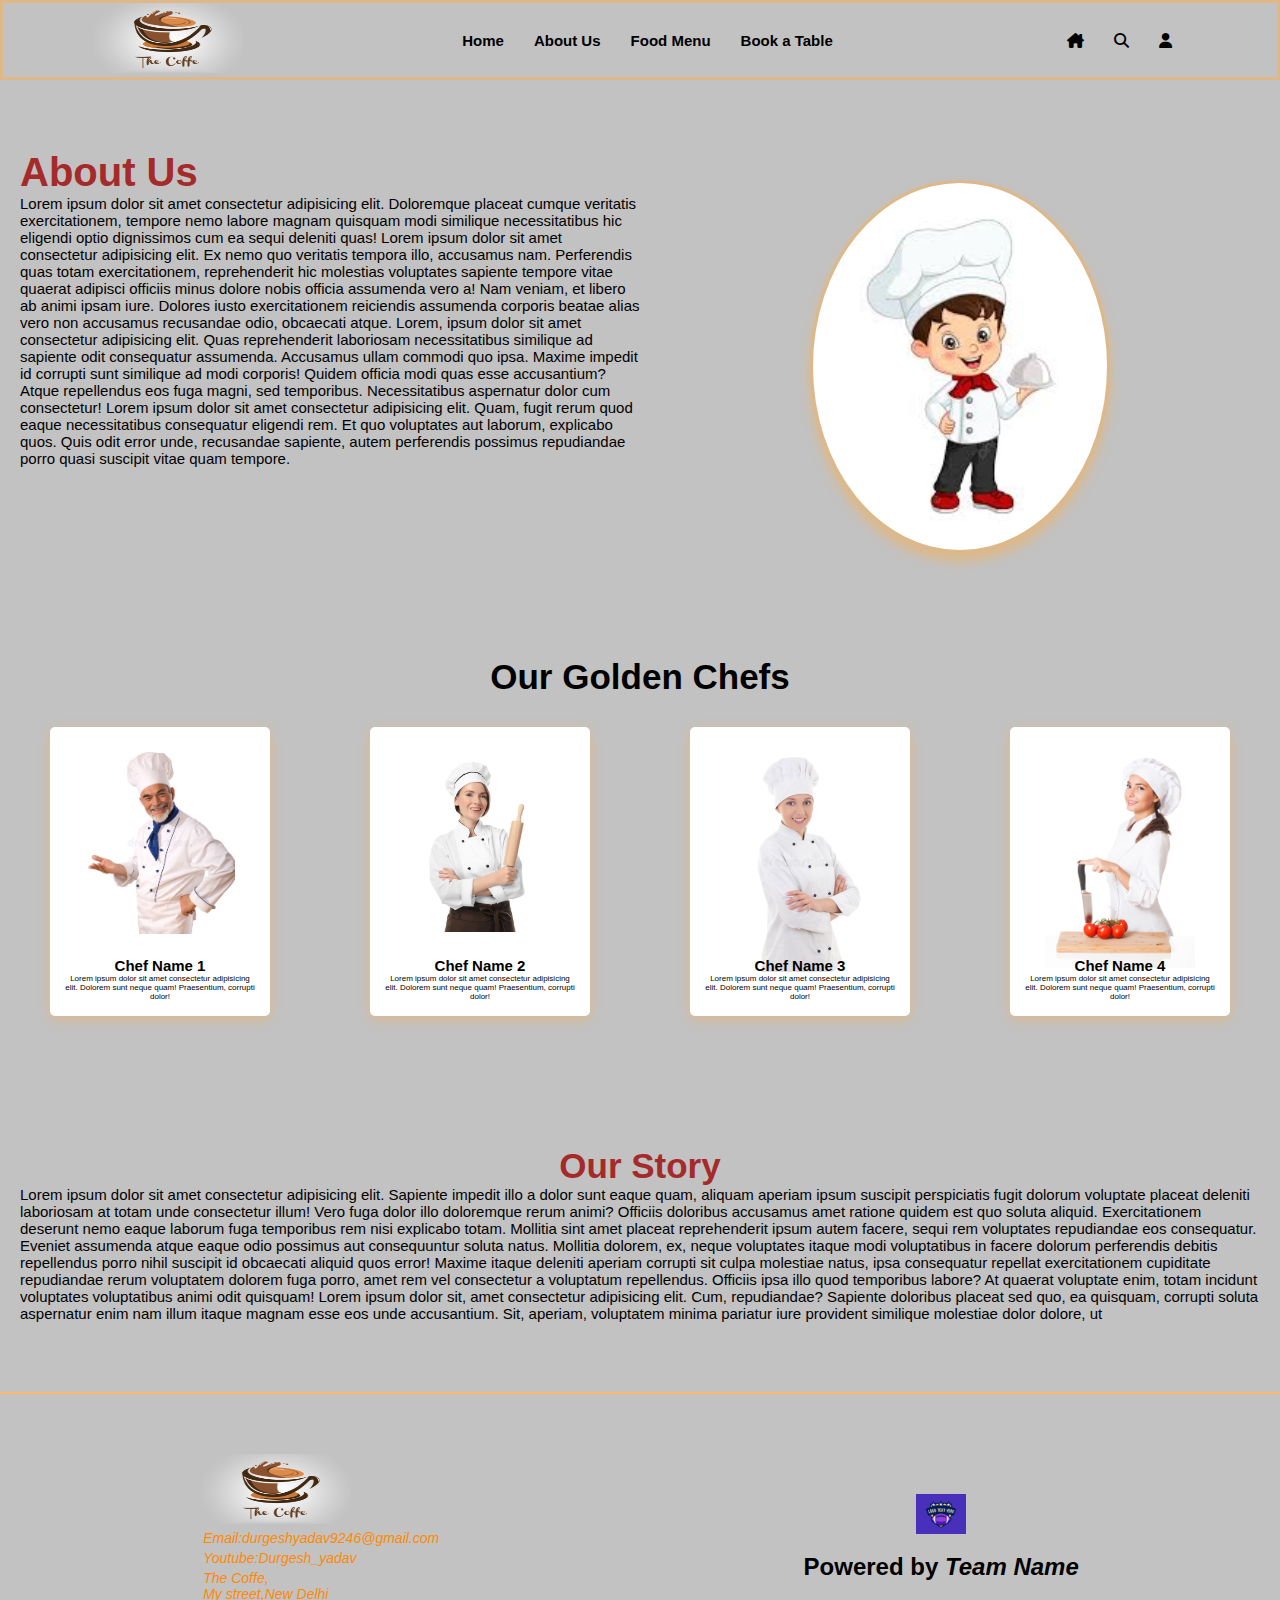
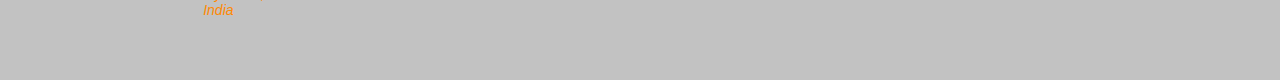
<file: about.html>
<!DOCTYPE html>
<html lang="en">
<head>
  <link rel="stylesheet" href="style.css">
  <link rel="stylesheet" href="about.css">
  <link rel="shortcut icon" href="./image/favicon.jpeg" type="image/x-icon">
  <link rel="stylesheet" href="https://cdnjs.cloudflare.com/ajax/libs/font-awesome/6.5.1/css/all.min.css">
  <meta charset="UTF-8">
  <meta name="viewport" content="width=device-width, initial-scale=1.0">

  <title>About Us/ The Coffe</title>
</head>
<body>
  <header>
    <div class="header">

      <div class="headerbar">
        <div class="account">
          <ul>
            <a href="#">
              <li>
                <i class="fa-solid fa-house-chimney"></i>
              </li>
            </a>
            <a href="#">
              <li>
                <i class="fa-solid fa-magnifying-glass searchicon" id="searchicon1"></i>
              </li>
            </a>
            <div class="search" id="searchinput1">
             <input type="search"> 
             <i class="fa-solid fa-magnifying-glass srchicon"></i>
            </div>
            <a href="#">
              <li>
                <i class="fa-solid fa-user" id="user-mb"></i>
              </li>
            </a>
          </ul>
        </div>
        <div class="nav">
          <ul>
            <a href="index.html">
              <li>Home</li>
            </a>
            <a href="about.html">
              <li>About Us</li>
            </a>
            <a href="food-menu.html">
              <li>Food Menu</li>
            </a>
            <a href="#" onclick="openBookingForm()">
              <li>Book a Table</li>
            </a>
          </ul>
        </div>
      </div>
      <div class="logo">
        <img src="./image/logo.jpg" alt="">
      </div>
      <div class="bar">
        <i class="fa-solid fa-bars"></i>
        <i class="fa-solid fa-xmark" id="hdcross"></i>
      </div>
      <div class="nav">
        <ul>
          <a href="index.html">
            <li>Home</li>
          </a>
          <a href="about.html">
            <li>About Us</li>
          </a>
          <a href="food-menu.html">
            <li>Food Menu</li>
          </a>
          <a href="#" onclick="openBookingForm()">
            <li>Book a Table</li>
          </a>
        </ul>
      </div>
      <div class="account">
        <ul>
          <a href="#">
            <li>
              <i class="fa-solid fa-house-chimney"></i>
            </li>
          </a>
          <a href="#">
            <li>
              <i class="fa-solid fa-magnifying-glass searchicon" id="searchicon2"></i>
            </li>
          </a>
          <div class="search" id="searchinput2">
            <input type="search">
            <i class="fa-solid fa-magnifying-glass srchicon"></i>
          </div>
          <a href="#">
            <li>
              <i class="fa-solid fa-user" id="user-lap"></i>
            </li>
          </a>
        </ul>
      </div>
    </div>
  </header>  
  
<!--Booking a table form -->

<div id="bookTableForm">
  <div class="booking-form">
      <h2>Book a Table</h2>
      <form action="#" method="post" id="form">
          <label for="name">Name:</label>
          <input type="text" id="name" name="name" required><br><br>

          <label for="email">Email:</label>
          <input type="email" id="email" name="email" required><br><br>

          <label for="date">Date:</label>
          <input type="date" id="date" name="date" required><br><br>



          <label for="time">Time:</label>
          <input type="time" id="time" name="time" required><br><br>

          <input type="submit" value="Book Now" class="btn-class">
          <input type="submit" value="Cancle" onclick="closeBookingForm()" class="btn-class" > 
      </form>
  </div>
</div>


<!--Code of the about us page -->
<div class="aboutUs-container">
  <div class="content">
    <div class="about">
      <h2>About Us</h2>
      <p>Lorem ipsum dolor sit amet consectetur adipisicing elit. Doloremque placeat cumque veritatis exercitationem, tempore nemo labore magnam quisquam modi similique necessitatibus hic eligendi optio dignissimos cum ea sequi deleniti quas!
      Lorem ipsum dolor sit amet consectetur adipisicing elit. Ex nemo quo veritatis tempora illo, accusamus nam. Perferendis quas totam exercitationem, reprehenderit hic molestias voluptates sapiente tempore vitae quaerat adipisci officiis minus dolore nobis officia assumenda vero a! Nam veniam, et libero ab animi ipsam iure. Dolores iusto exercitationem reiciendis assumenda corporis beatae alias vero non accusamus recusandae odio, obcaecati atque. Lorem, ipsum dolor sit amet consectetur adipisicing elit. Quas reprehenderit laboriosam necessitatibus similique ad sapiente odit consequatur assumenda. Accusamus ullam commodi quo ipsa. Maxime impedit id corrupti sunt similique ad modi corporis! Quidem officia modi quas esse accusantium? Atque repellendus eos fuga magni, sed temporibus. Necessitatibus aspernatur dolor cum consectetur! Lorem ipsum dolor sit amet consectetur adipisicing elit. Quam, fugit rerum quod eaque necessitatibus consequatur eligendi rem. Et quo voluptates aut laborum, explicabo quos. Quis odit error unde, recusandae sapiente, autem perferendis possimus repudiandae porro quasi suscipit vitae quam tempore.
      </p>
    </div>
    <div class="img">
      <img src="./image/chef.jpeg" alt="Loading...">
    </div>
  </div>
</div>


<div class="Golden-Chef">
  <div class="content">
    <h2>Our Golden Chefs</h2>
  </div>

  <div class="chef">
    <div class="chef-img">
      <div>
        <img src="./image/chef1.jpg" alt="">
      </div>
      <h3>Chef Name 1</h3>
      <p>Lorem ipsum dolor sit amet consectetur adipisicing elit. Dolorem sunt neque quam! Praesentium, corrupti dolor!</p>
    </div>

    <div class="chef-img">
      <div>
        <img src="./image/chef2.avif" alt="">
      </div>
      <h3>Chef Name 2</h3>
      <p>Lorem ipsum dolor sit amet consectetur adipisicing elit. Dolorem sunt neque quam! Praesentium, corrupti dolor!</p>
    </div>

    <div class="chef-img">
      <div>
        <img src="./image/chef3.jpg" alt="">
      </div>
      <h3>Chef Name 3</h3>
      <p>Lorem ipsum dolor sit amet consectetur adipisicing elit. Dolorem sunt neque quam! Praesentium, corrupti dolor!</p>
    </div>

    <div class="chef-img">
      <div>
        <img src="./image/chef4.jpg" alt="">
      </div>
      <h3>Chef Name 4</h3>
      <p>Lorem ipsum dolor sit amet consectetur adipisicing elit. Dolorem sunt neque quam! Praesentium, corrupti dolor!</p>
    </div>
  </div>


  <div class="our-story">
    <h2>Our Story</h2>
    <p>Lorem ipsum dolor sit amet consectetur adipisicing elit. Sapiente impedit illo a dolor sunt eaque quam, aliquam aperiam ipsum suscipit perspiciatis fugit dolorum voluptate placeat deleniti laboriosam at totam unde consectetur illum! Vero fuga dolor illo doloremque rerum animi? Officiis doloribus accusamus amet ratione quidem est quo soluta aliquid. Exercitationem deserunt nemo eaque laborum fuga temporibus rem nisi explicabo totam. Mollitia sint amet placeat reprehenderit ipsum autem facere, sequi rem voluptates repudiandae eos consequatur. Eveniet assumenda atque eaque odio possimus aut consequuntur soluta natus. Mollitia dolorem, ex, neque voluptates itaque modi voluptatibus in facere dolorum perferendis debitis repellendus porro nihil suscipit id obcaecati aliquid quos error! Maxime itaque deleniti aperiam corrupti sit culpa molestiae natus, ipsa consequatur repellat exercitationem cupiditate repudiandae rerum voluptatem dolorem fuga porro, amet rem vel consectetur a voluptatum repellendus. Officiis ipsa illo quod temporibus labore? At quaerat voluptate enim, totam incidunt voluptates voluptatibus animi odit quisquam! Lorem ipsum dolor sit, amet consectetur adipisicing elit. Cum, repudiandae? Sapiente doloribus placeat sed quo, ea quisquam, corrupti soluta aspernatur enim nam illum itaque magnam esse eos unde accusantium. Sit, aperiam, voluptatem minima pariatur iure provident similique molestiae dolor dolore, ut </p>
  </div>



 
<footer>
  <div class="footer">
    <div class="footer-1">
      <div class="logo">
        <img src="./image/logo.jpg" alt="">
      </div>
      <div>
        <address>
          <p>Email:durgeshyadav9246@gmail.com</p>
          <p>Youtube:Durgesh_yadav</p>
          <p>The Coffe,<br>My street,New Delhi <br>India</p>
        </address>
      </div>
    </div>
    <div class="footer-2">
      <img src="./image/logo2.png" alt="">
      <h2>Powered by <em>Team Name</em></h2>
    </div>
  </div>
</footer> 
  <script src="app.js"></script>
</body>
</html>
</file>
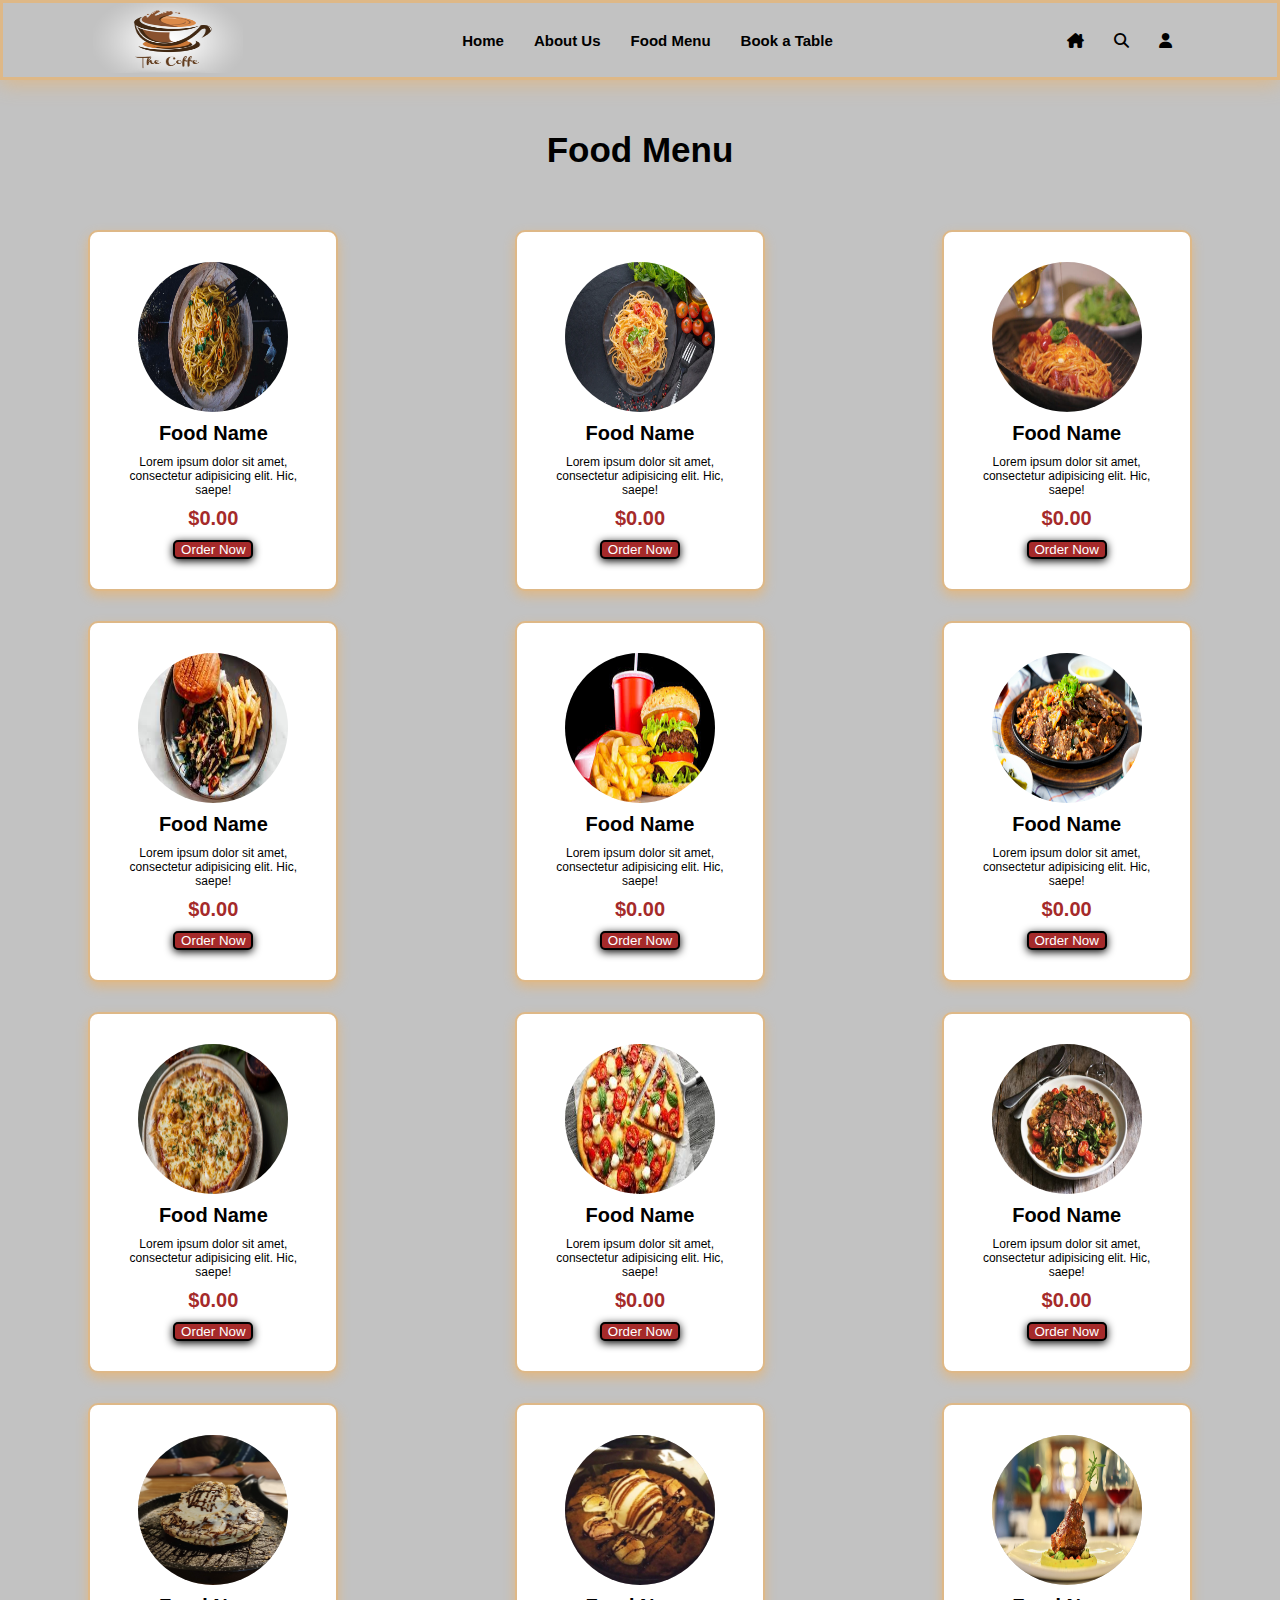
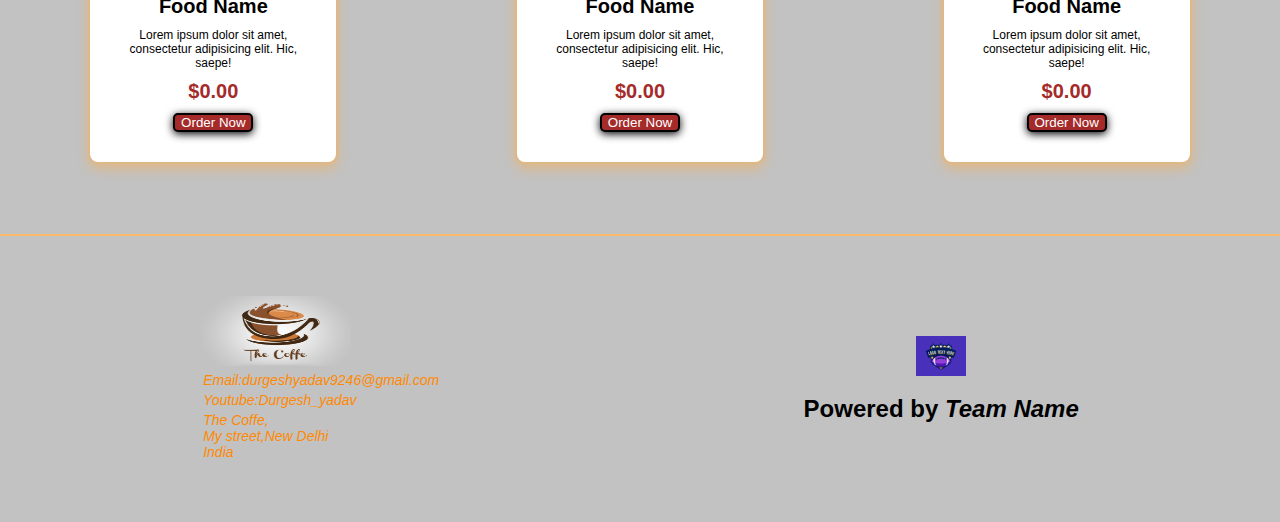
<file: food-menu.html>
<!DOCTYPE html>
<html lang="en">
<head>
  <link rel="stylesheet" href="style.css">
  <link rel="stylesheet" href="food-menu.css">
  <link rel="shortcut icon" href="./image/favicon.jpeg" type="image/x-icon">
  <link rel="stylesheet" href="https://cdnjs.cloudflare.com/ajax/libs/font-awesome/6.5.1/css/all.min.css">
  <meta charset="UTF-8">
  <meta name="viewport" content="width=device-width, initial-scale=1.0">

  <title>Food Menu/The Coffe</title>
</head>
<body>
  <header>
    <div class="header">

      <div class="headerbar">
        <div class="account">
          <ul>
            <a href="#">
              <li>
                <i class="fa-solid fa-house-chimney"></i>
              </li>
            </a>
            <a href="#">
              <li>
                <i class="fa-solid fa-magnifying-glass searchicon" id="searchicon1"></i>
              </li>
            </a>
            <div class="search" id="searchinput1">
             <input type="search"> 
             <i class="fa-solid fa-magnifying-glass srchicon"></i>
            </div>
            <a href="#">
              <li>
                <i class="fa-solid fa-user" id="user-mb"></i>
              </li>
            </a>
          </ul>
        </div>
        <div class="nav">
          <ul>
            <a href="index.html">
              <li>Home</li>
            </a>
            <a href="about.html">
              <li>About Us</li>
            </a>
            <a href="#">
              <li>Food Menu</li>
            </a>
            <a href="#" onclick="openBookingForm()">
              <li>Book a Table</li>
            </a>
          </ul>
        </div>
      </div>
      <div class="logo">
        <img src="./image/logo.jpg" alt="">
      </div>
      <div class="bar">
        <i class="fa-solid fa-bars"></i>
        <i class="fa-solid fa-xmark" id="hdcross"></i>
      </div>
      <div class="nav">
        <ul>
          <a href="index.html">
            <li>Home</li>
          </a>
          <a href="about.html">
            <li>About Us</li>
          </a>
          <a href="food-menu.html">
            <li>Food Menu</li>
          </a>
          <a href="#" onclick="openBookingForm()">
            <li>Book a Table</li>
          </a>
        </ul>
      </div>
      <div class="account">
        <ul>
          <a href="#">
            <li>
              <i class="fa-solid fa-house-chimney"></i>
            </li>
          </a>
          <a href="#">
            <li>
              <i class="fa-solid fa-magnifying-glass searchicon" id="searchicon2"></i>
            </li>
          </a>
          <div class="search" id="searchinput2">
            <input type="search">
            <i class="fa-solid fa-magnifying-glass srchicon"></i>
          </div>
          <a href="#">
            <li>
              <i class="fa-solid fa-user" id="user-lap"></i>
            </li>
          </a>
        </ul>
      </div>
    </div>
  </header>  
<!--Booking a table form -->

<div id="bookTableForm">
  <div class="booking-form">
      <h2>Book a Table</h2>
      <form action="#" method="post" id="form">
          <label for="name">Name:</label>
          <input type="text" id="name" name="name" required><br><br>

          <label for="email">Email:</label>
          <input type="email" id="email" name="email" required><br><br>

          <label for="date">Date:</label>
          <input type="date" id="date" name="date" required><br><br>



          <label for="time">Time:</label>
          <input type="time" id="time" name="time" required><br><br>

          <input type="submit" value="Book Now" class="btn-class">
          <input type="submit" value="Cancle" onclick="closeBookingForm()" class="btn-class" > 
      </form>
  </div>
</div>


<!--Code for the Food Menu-->

<div class="food-menu">
  <div class="container">
    <h2>Food Menu</h2>
    <div class="foods">
      <div class="item">
        <div>
          <img src="./image/food-menu-item1.webp" alt="">
        </div>
        <h4>Food Name</h4>
        <p>Lorem ipsum dolor sit amet, consectetur adipisicing elit. Hic, saepe!</p>
        <p class="fav-price">$0.00</p>
        <button>Order Now</button>
      </div>

      <div class="item">
        <div>
          <img src="./image/food-menu-item2.webp" alt="">
        </div>
        <h4>Food Name</h4>
        <p>Lorem ipsum dolor sit amet, consectetur adipisicing elit. Hic, saepe!</p>
        <p class="fav-price">$0.00</p>
        <button>Order Now</button>
      </div>

      <div class="item">
        <div>
          <img src="./image/food-menu-item3.jpeg" alt="">
        </div>
        <h4>Food Name</h4>
        <p>Lorem ipsum dolor sit amet, consectetur adipisicing elit. Hic, saepe!</p>
        <p class="fav-price">$0.00</p>
        <button>Order Now</button>
      </div>

      <div class="item">
        <div>
          <img src="./image/food-menu-item4.jpeg" alt="">
        </div>
        <h4>Food Name</h4>
        <p>Lorem ipsum dolor sit amet, consectetur adipisicing elit. Hic, saepe!</p>
        <p class="fav-price">$0.00</p>
        <button>Order Now</button>
      </div>

      <div class="item">
        <div>
          <img src="./image/food-menu-item5.jpeg" alt="">
        </div>
        <h4>Food Name</h4>
        <p>Lorem ipsum dolor sit amet, consectetur adipisicing elit. Hic, saepe!</p>
        <p class="fav-price">$0.00</p>
        <button>Order Now</button>
      </div>

      <div class="item">
        <div>
          <img src="./image/food-menu-item6.jpg" alt="">
        </div>
        <h4>Food Name</h4>
        <p>Lorem ipsum dolor sit amet, consectetur adipisicing elit. Hic, saepe!</p>
        <p class="fav-price">$0.00</p>
        <button>Order Now</button>
      </div>

      <div class="item">
        <div>
          <img src="./image/food-menu-item7.webp" alt="">
        </div>
        <h4>Food Name</h4>
        <p>Lorem ipsum dolor sit amet, consectetur adipisicing elit. Hic, saepe!</p>
        <p class="fav-price">$0.00</p>
        <button>Order Now</button>
      </div>

      <div class="item">
        <div>
          <img src="./image/food-menu-item8.jpeg" alt="">
        </div>
        <h4>Food Name</h4>
        <p>Lorem ipsum dolor sit amet, consectetur adipisicing elit. Hic, saepe!</p>
        <p class="fav-price">$0.00</p>
        <button>Order Now</button>
      </div>

      <div class="item">
        <div>
          <img src="./image/food-menu-item9.jpeg" alt="">
        </div>
        <h4>Food Name</h4>
        <p>Lorem ipsum dolor sit amet, consectetur adipisicing elit. Hic, saepe!</p>
        <p class="fav-price">$0.00</p>
        <button>Order Now</button>
      </div>

      <div class="item">
        <div>
          <img src="./image/food-menu-item10.jpg" alt="">
        </div>
        <h4>Food Name</h4>
        <p>Lorem ipsum dolor sit amet, consectetur adipisicing elit. Hic, saepe!</p>
        <p class="fav-price">$0.00</p>
        <button>Order Now</button>
      </div>

      <div class="item">
        <div>
          <img src="./image/food-menu-item11.jpg" alt="">
        </div>
        <h4>Food Name</h4>
        <p>Lorem ipsum dolor sit amet, consectetur adipisicing elit. Hic, saepe!</p>
        <p class="fav-price">$0.00</p>
        <button>Order Now</button>
      </div>

      <div class="item">
        <div>
          <img src="./image/food-menu-item12.jpg" alt="">
        </div>
        <h4>Food Name</h4>
        <p>Lorem ipsum dolor sit amet, consectetur adipisicing elit. Hic, saepe!</p>
        <p class="fav-price">$0.00</p>
        <button>Order Now</button>
      </div>
    </div>
  </div>
</div>







 
 <footer>
  <div class="footer">
    <div class="footer-1">
      <div class="logo">
        <img src="./image/logo.jpg" alt="">
      </div>
      <div>
        <address>
          <p>Email:durgeshyadav9246@gmail.com</p>
          <p>Youtube:Durgesh_yadav</p>
          <p>The Coffe,<br>My street,New Delhi <br>India</p>
        </address>
      </div>
    </div>
    <div class="footer-2">
      <img src="./image/logo2.png" alt="">
      <h2>Powered by <em>Team Name</em></h2>
    </div>
  </div>
</footer>
  <script src="app.js"></script>
</body>
</html>
</file>
<file: style.css>
*{
  margin: 0;
  padding: 0;
  box-sizing: border-box;
  list-style: none;
  text-decoration: none;
  color: black;
  background-color: rgb(194, 194, 194);
  font-family: 'Lucida Sans', 'Lucida Sans Regular', 'Lucida Grande', 'Lucida Sans Unicode', Geneva, Verdana, sans-serif;
}

.headerbar{
  display: none;
}

.searchicon{
  display: block;
}

.logo img{
  width: 150px;
  height: 70px;
}
.bar{
  display: none;
}
.header{
  display: flex;
  justify-content: space-between;
  align-items: center;
  height: 80px;
  padding: 0 7vw;
  background-color: rgb(194, 194, 194);
  border: 3px solid burlywood;
  box-shadow:0 3px 20px burlywood ;
}

.header ul{
  display: flex;
  align-items: center;
}

.header ul li:hover{
  color:rgb(158, 50, 50) ;
}

.nav ul li{
  padding: 0 15px;
  font-size: 15px;
  font-weight: bold;
}
.account{
  flex: 0.1;
}
.account ul{
  display: flex;
  justify-content:end;
}
.account ul li{
  padding: 0 15px;
  font-size:15px;
}
.bar i:hover{
  color: rgb(158, 50, 50);         
}
.search{
  display:none;
  width: 200px;
  justify-content: center;
}

.search input{
  width: 100%;
  outline: none;
  border: none;
  padding: 5px;
  background-color: white;
}

.srchicon{
background-color: rgb(255,210,210);
display: block;
padding: 4px 5px;
cursor: pointer;
}

.home{
  background-color: rgb(194, 194, 194);
  padding: 0 6vw;
}

.main_slide{
  display: flex;
  align-items: center;
  flex-wrap:wrap-reverse;  
  margin-top: 20px;
}
/*for the image of the main slide*/
.main_slide div:nth-child(2){
  flex:1;
  display: flex;
  justify-content: center;
  padding-top: 40px;
}
.main_slide_img img{

  height: 400px;
  width: 400px;
  border-radius: 50%;
  box-shadow: 0 10px 15px brown;
}
/*for the heading paragraph of the main slide */
.main_slide div:nth-child(1){
  padding-top: 35px;
  flex: 1;
  font-size:30px ;
}

/*Paragraph for our div of main slide*/
.main_slide div:nth-child(1) p{
font-size: 13px;
padding: 20px 0;
}

.main_slide div:nth-child(1) span{
  color: brown;
  text-decoration: underline;
  text-underline-offset: 10px;
  text-decoration-color: rgb(158, 158, 76);
}

.red_btn{
  cursor: pointer;
  margin-top: 30px;
  width: 150px;
  font-weight: bold;
  line-height: 60px;
  background-color: rgb(65, 116, 99);
  border-radius: 20px;
  border: 3px solid black;
  box-shadow: 0 10px 16px black;
  transition: all 1s;
}

.red_btn:hover{
  background-color: rgb(255,210,210);
  box-shadow: 0 10px 16px rgb(65, 116, 99);
  border: 3px solid rgb(65, 116, 99);
  transition: all 1s;
}

.food-item{
  margin: 70px 0;
  padding: 20px 0;
  background-color: burlywood;
  border-radius: 25px;
  display: flex;
  justify-content: space-around;
  flex-wrap: wrap;
}

.item{
  width: 250px;
  padding: 30px;
  text-align: center;
  background-color:transparent;
}

.item div{
  height: 150px;
  background-color: transparent;
}

.item img{
  height: 150px;
  width: 150px;
  border-radius: 50%;
}
.item p{
  background-color: transparent;
  font-size: 10px;
  margin-top: 10px;
  margin-bottom: 10px;
}

.item h3{
  background-color: transparent;
}

.item .btn{
  width: 110px;
  line-height: 32px;
  background-color: rgb(65, 116, 99);
  border-style: none;
  border: 2px solid black;
  border-radius: 10px;
  box-shadow: 0 5px 8px black;
  font-weight: bold;
  transition: all 1s;
}

.item .btn:hover{
  background-color: rgb(255,210,210);
  border: 2px solid rgb(65, 116, 99);
  box-shadow: 0 5px 8px rgb(65, 116, 99);
  transition: all 1s;
  cursor: pointer;
}

.main_slide2{
  display: flex;
  flex-direction: column;
  align-items: center;
  width: 100%;
  position: relative;
  z-index: 1;
}

.main_slide2 .fav-head{
  text-align: center;
  width: 500px;
  margin-bottom: 30px;
}
.main_slide2 .fav-head h3{
  font-size: 31px;
  padding: 20px 0;
  font-weight: bolder;
}

.main_slide2 .fav-head p{
  font-size: 12px;
  text-align: center;
  
}

.main_slide2 .fav-food{
  margin: 30px 0;
  display: flex;
  flex-wrap: wrap;
  justify-content: space-evenly;
  width: 90%;
  background-color: transparent;
}

.main_slide2 .fav-food .item{
  background-color: white;
  border-radius: 5px;
  margin-bottom: 30px;
  box-shadow: 0 2px 10px rgb(119,119,119,0.438);
  width: 220px;
  padding: 15px;
  padding-top: 20px;
  text-align: center;
  cursor: pointer;
}

.main_slide2 .fav-food .item div{
  height: 170px;
  margin-bottom: 15px;
}

.main_slide2 .fav-food .item img{
  width: 150px;
  margin-top: 15px;
}

.main_slide2 .fav-price{
  color: red;
  font-weight: bold;
  font-size: 15px;
}

.main_slide2 .dsgn{
  background-color: burlywood;
  height: 55%;
  width: 100%;
  position: absolute;
  z-index: -1;
  bottom: 0;
  border-radius: 10px;
}
/*Our Achivement*/
.feedback-section {
  margin-top: 70px;
  background-color: transparent; 
  padding: 20px;
  text-align: center;
}

.feedback-heading {
  margin-bottom: 20px;
}

.positive-feedback p{
  font-size: 18px;
  color: rgb(65, 116, 99); 
}

  .award-section p{
    font-size: 18px;
    color: brown;
}

.award-symbol {
    font-size: 24px;
}

.like-symbol {
  font-size: 24px;
}

.feedback-section .feedback-heading h4{
  font-size: 30px;
  font-weight: bold;
}
.feedback-section .feedback-heading p{
  font-size: 13px;
}

.footer{
  margin-top: 70px;
  padding: 60px 0;
  border-top: 2px solid rgb(252,184,107);
  display: flex;
  flex-wrap: wrap;
  justify-content: space-around;
  align-items: center;
}
.footer-1{
  width: 200px;
  background-color: transparent;
}
.footer-1 p{
  cursor: pointer;
  font-size: 14px;
  padding: 2px;
  color: rgb(255,137,2);
}

.footer-2{
  text-align: center;
  cursor: pointer;
}

.footer-2 h2{
  font-family: 'Franklin Gothic Medium', 'Arial Narrow', Arial, sans-serif;
}
.footer-2 img{
  width: 50px;
  margin-bottom: 15px;
}



/*Booking table css */
#bookTableForm {
  display: none;
  position: fixed;
  top: 0;
  left: 0;
  width: 100%;
  height: 100%;
  background: transparent;
  justify-content: center;
  align-items: center;
  z-index: 999;
}

.booking-form {
  background-color: rgb(194, 194, 194);
  padding: 20px;
  width: 90%;
  text-align: center;
  border: 3px solid burlywood;
  border-radius: 15px;
  box-shadow: 0 10px 15px rgb(255,137,2);
}
.booking-form h2{
  font-weight: bold;
}
#form{
  background-color: transparent;
}



.btn-class {
  cursor: pointer;
  width: 80px;
  border: 2px solid burlywood;
  border-radius: 5px;
  box-shadow: 0 10px 15px rgb(255,137,2);
}

.btn-class:hover{
  background-color: whitesmoke;
  box-shadow: 0 10px 15px white;
  transition: all 1s;
}






@media only screen and (max-width:768px){
  .header .nav,.header .account{
    display: none;
  }
  .search{
    width: 60vw;
  }
  .bar{
    display: block;
    cursor: pointer;
  }
  .headerbar{
    overflow: hidden;
    display: flex;
    flex-direction: column;
    position: fixed;
    top: 0;
    width: 100%;
    bottom: 0;
    transition: all 1s;
    right: 100%;
    background-color: rgb(194, 194, 194);
  }
  .headerbar .account, .headerbar .nav{
    display: block;
    font-size: 15px;
  }
  .bar .fa-xmark{
    display: none;
    top: 20px;
    right: 5vw;
    position: absolute;
    font-size: 25px;
  }
  .headerbar .nav ul{
    flex-direction: column;
    margin-top: 10px;
    text-align: center;
  }
  .header .nav li{
    width: 96vw;
    margin: 10px 0;
    padding: 15px 30px;
    box-shadow: 0 2px 15px burlywood;
    margin-top: 5px;
  }

  .headerbar .account{
    line-height: 40px;
    margin-top: 60px;
    background-color: burlywood;
    padding: 15px;
  }

  .headerbar .account ul{
    justify-content: space-between;
  }

  .main_slide2{
    margin-top: 100px;
  }
  .main_slide2 .dsgn{
    height: 60%;
  }
  .main_slide2 .fav-head{
    width: 80%;
    margin-bottom: 20px;
  }

  .footer footer-1 div{
    margin: 0;
  }

  .footer div{
    margin-bottom: 40px;
  }
}


/*Now make the main slide page responsive */
@media only screen and (max-width:568px){

  .main_slide div:nth-child(1){
    font-size: 20px;
  }

  .main_slide div:nth-child(1) p{
    padding-top: 5px;
    margin: 10px;
    font-size: 10px;

  }

  .red_btn{
    margin-top: 10px;
    width: 120px;
    line-height: 30px;
    font-size: 12px;
    padding: 0 10px;
  }

  .main_slide div:nth-child(1) span{
    text-underline-offset: 5px;
  }

  .main_slide_img img{
    height: 60vw;
    width: 60vw;
    border-radius: 50%;
    box-shadow: 0 8px 11px brown;
  }
  .main_slide2 .fav-head{
    width: 100%;
  }
  .main_slide2 .fav-head h3{
    font-size: 20px;
  }
  .main_slide2  .fav-head p{
    font-size: 8px;
  }
  .main_slide2 .dsgn{
    display: none;
  }

  .feedback-section .feedback-heading h4{
    font-size: 20px;
    font-weight: bold;
  }
  .feedback-section .feedback-heading p{
    font-size: 8px;
  }

  .positive-feedback p{
    font-size: 13px;
  }
  
    .award-section p{
      font-size: 13px;
  }

  .footer div:last-child{
    margin: 0;
  }
  .footer{
    padding-bottom: 25px;
  }
  .footer-2 h2{
    font-size: 20px;
  }
}
</file>
<file: about.css>
.aboutUs-container{
  width: 100%;
}

.aboutUs-container .content{
   width: 100%; 
   display: flex;
   flex-wrap: wrap-reverse;
}

.aboutUs-container .content .about{
  width: 50%;
  float: left;
  margin-top: 70px;
}

.aboutUs-container .content .about h2{
  color: brown;
  font-size: 40px;
  margin-left: 20px;
  font-weight: bolder;
}

.aboutUs-container .content .about p{
  color: black;
  font-size: 15px;
  margin-left: 20px;
}

.aboutUs-container .content .img{
  width: 50%;
  float: right;
  text-align: center;
  margin-top: 100px;
}

.aboutUs-container .content .img img{
  width: 300px;
  border-radius: 50%;
  border: 3px solid burlywood;
  box-shadow: 0px 8px 12px burlywood;
}


.Golden-Chef .content h2{
  text-align: center;
  font-size: 35px;
  font-weight: bold;
  margin-top: 100px;
}

.Golden-Chef .chef{
  margin: 30px 0;
  display: flex;
  flex-wrap: wrap;
  justify-content: space-around;
  width: 100%;
  background-color: transparent;
}

.Golden-Chef .chef .chef-img{
  background-color: white;
  border-radius: 5px;
  margin-bottom: 30px;
  box-shadow: 0px 3px 12px burlywood;
  width: 220px;
  padding: 15px;
  padding-top: 20px;
  text-align: center;
  cursor: pointer;
}

.Golden-Chef .chef .chef-img div{
  height: 170px;
  margin-bottom: 15px;
  background-color: white;
}

.Golden-Chef .chef .chef-img img{
  width: 150px;
}

.Golden-Chef .chef .chef-img h3{
  font-size: 15px;
  padding-top: 25px;
  background-color: white;
}

.Golden-Chef .chef .chef-img p{
  font-size: 8px;
  background-color: white;
}


.our-story h2{
  text-align: center;
  color: brown;
  font-weight: bold;
  font-size: 35px;
  margin-top: 100px;
}

.our-story p{
  margin-left: 20px;
  margin-right: 20px;
  font-size: 15px;
}


/* Make the about us page responsive */
@media only screen and (max-width:768px){

  .aboutUs-container .content .img{
    width: 100%;
    float: none;
    margin-top: 50px; 
  }

  .aboutUs-container .content .img img{
    width: 250px;
    height: 250px;
    border-radius: 50%;   
  }

  .aboutUs-container .content .about{
    width: 100%;
    float: none;
    margin-top: 50px;
  }

  .aboutUs-container .content .about h2{
    font-size: 27px;
    margin-left: 10px;
  }
  .aboutUs-container .content .about p{
    font-size: 11px;
    margin-left: 10px;
  }

  .Golden-Chef .content h2{
    font-size: 25px;
  }

  .our-story h2{
    font-size: 25px;
  }

  .our-story p{
    font-size: 10px;
  }
}
</file>
<file: food-menu.css>
.food-menu .container h2{
  text-align: center;
  margin-top: 50px;
  font-size: 35px;
  font-weight: bolder;
}

.food-menu .container .foods{
  display: flex;
  flex-wrap: wrap;
  justify-content: space-around;
  align-items: center;
  margin-top: 30px;
}

.food-menu .container .foods .item{
  background-color: #fff;
  width: 250px;
  border-radius: 10px ;
  border: 2px solid burlywood;
  box-shadow: 0px 5px 12px burlywood;
  margin-top: 30px;
  margin-left: 50px;
  margin-right: 50px;
}

.food-menu .container .foods .item div img{
  border-radius: 50%;
  background-size: cover;
}

.food-menu .container .foods .item h4{
  background-color: transparent;
  margin-top: 10px;
  font-size: 20px;
  font-weight: bold;
}

.food-menu .container .foods .item p{
  font-size: 12px;
}

.food-menu .container .foods .item .fav-price{
  font-size: 20px;
  color: brown;
  font-weight: bold;
  text-align: center;
}

.food-menu .container .foods .item button{
  width: 80px;
  background-color: brown;
  color: white;
  border-radius: 5px;
  border: 2px solid black;
  box-shadow: 0 2px 8px black;
  transform: 0.5s;
}

.food-menu .container .foods .item button:hover{
  background-color: burlywood;
  box-shadow: 0 2px 8px burlywood;
  transform: 0.5s;
  color: black;
  cursor: pointer;
}

@media only screen and (max-width:768px){
  .food-menu .container h2{
    font-size: 25px;
    margin-top: 30px;
  }

  .food-menu .container .foods .item h4{
    font-size: 15px;
  }

  .food-menu .container .foods .item p{
    font-size: 10px;
  }

  .food-menu .container .foods .item .fav-price{
    font-size: 15px;
  }

}
</file>
